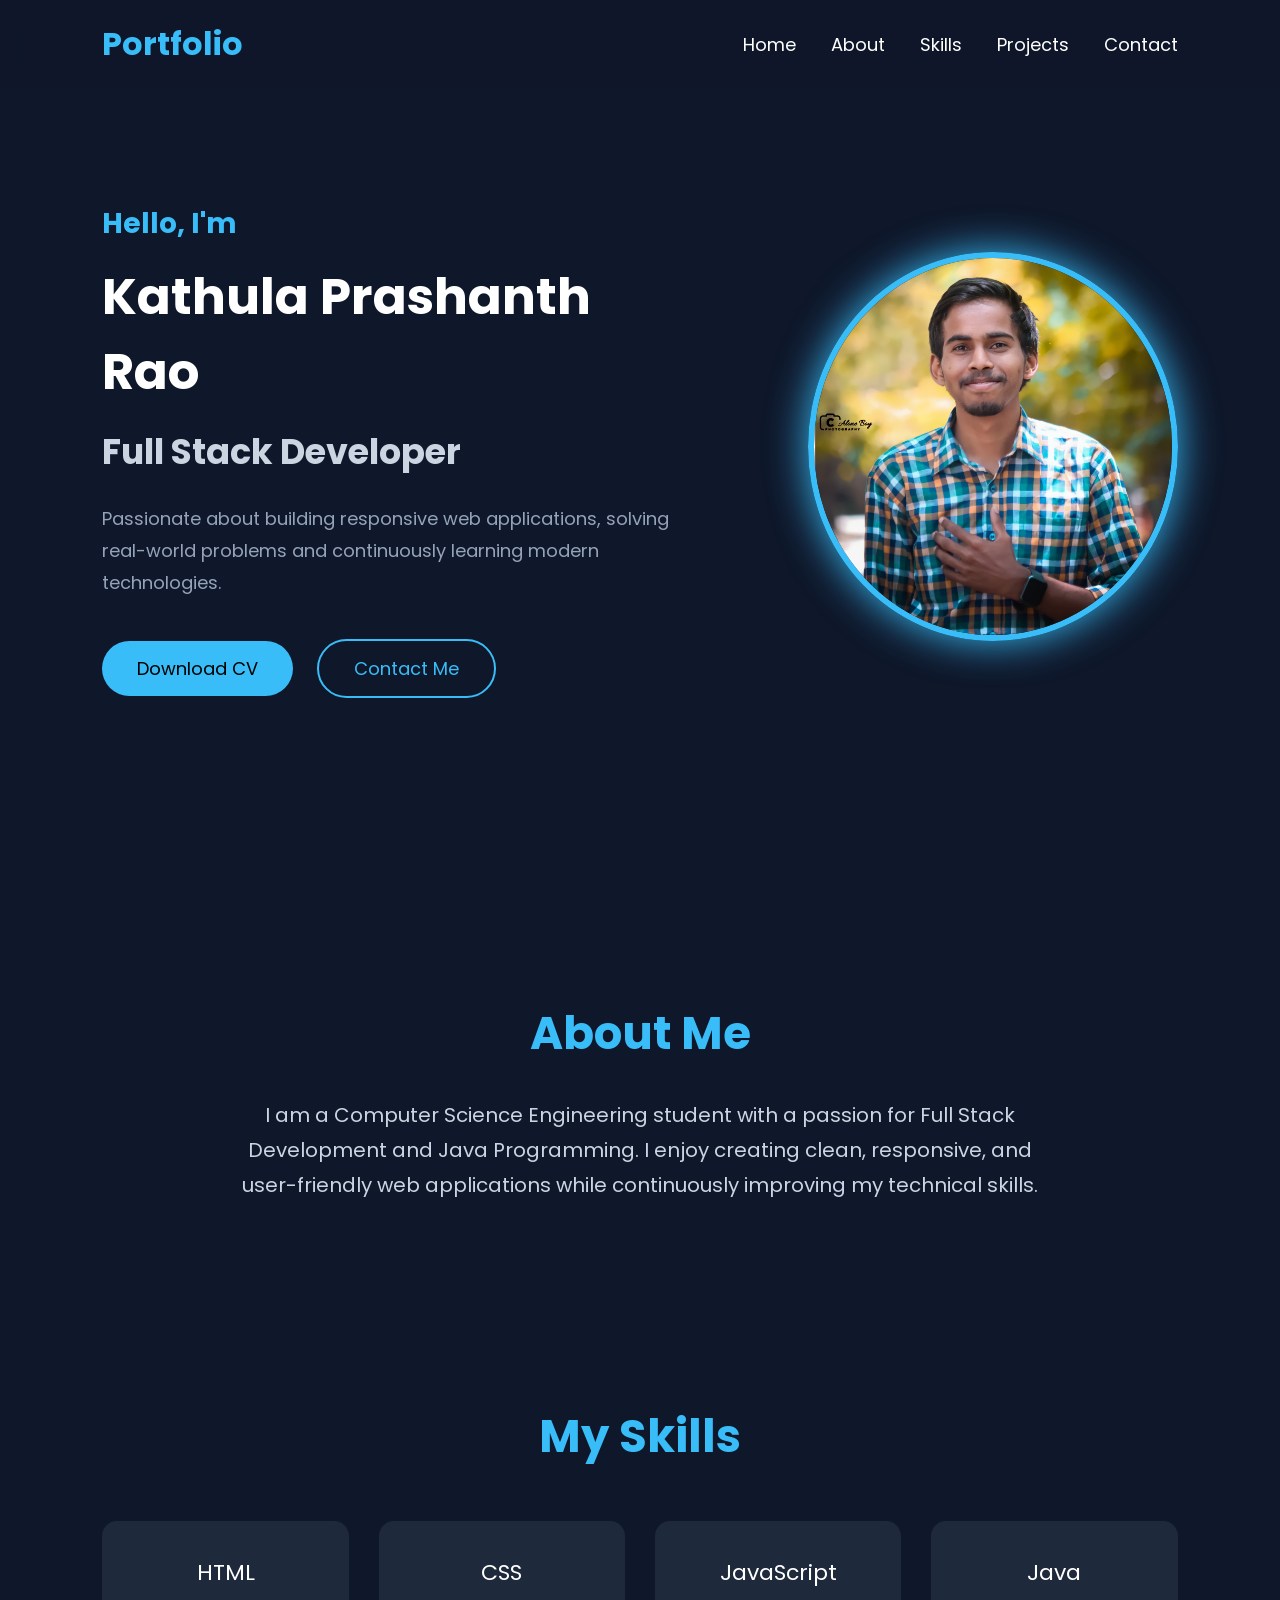
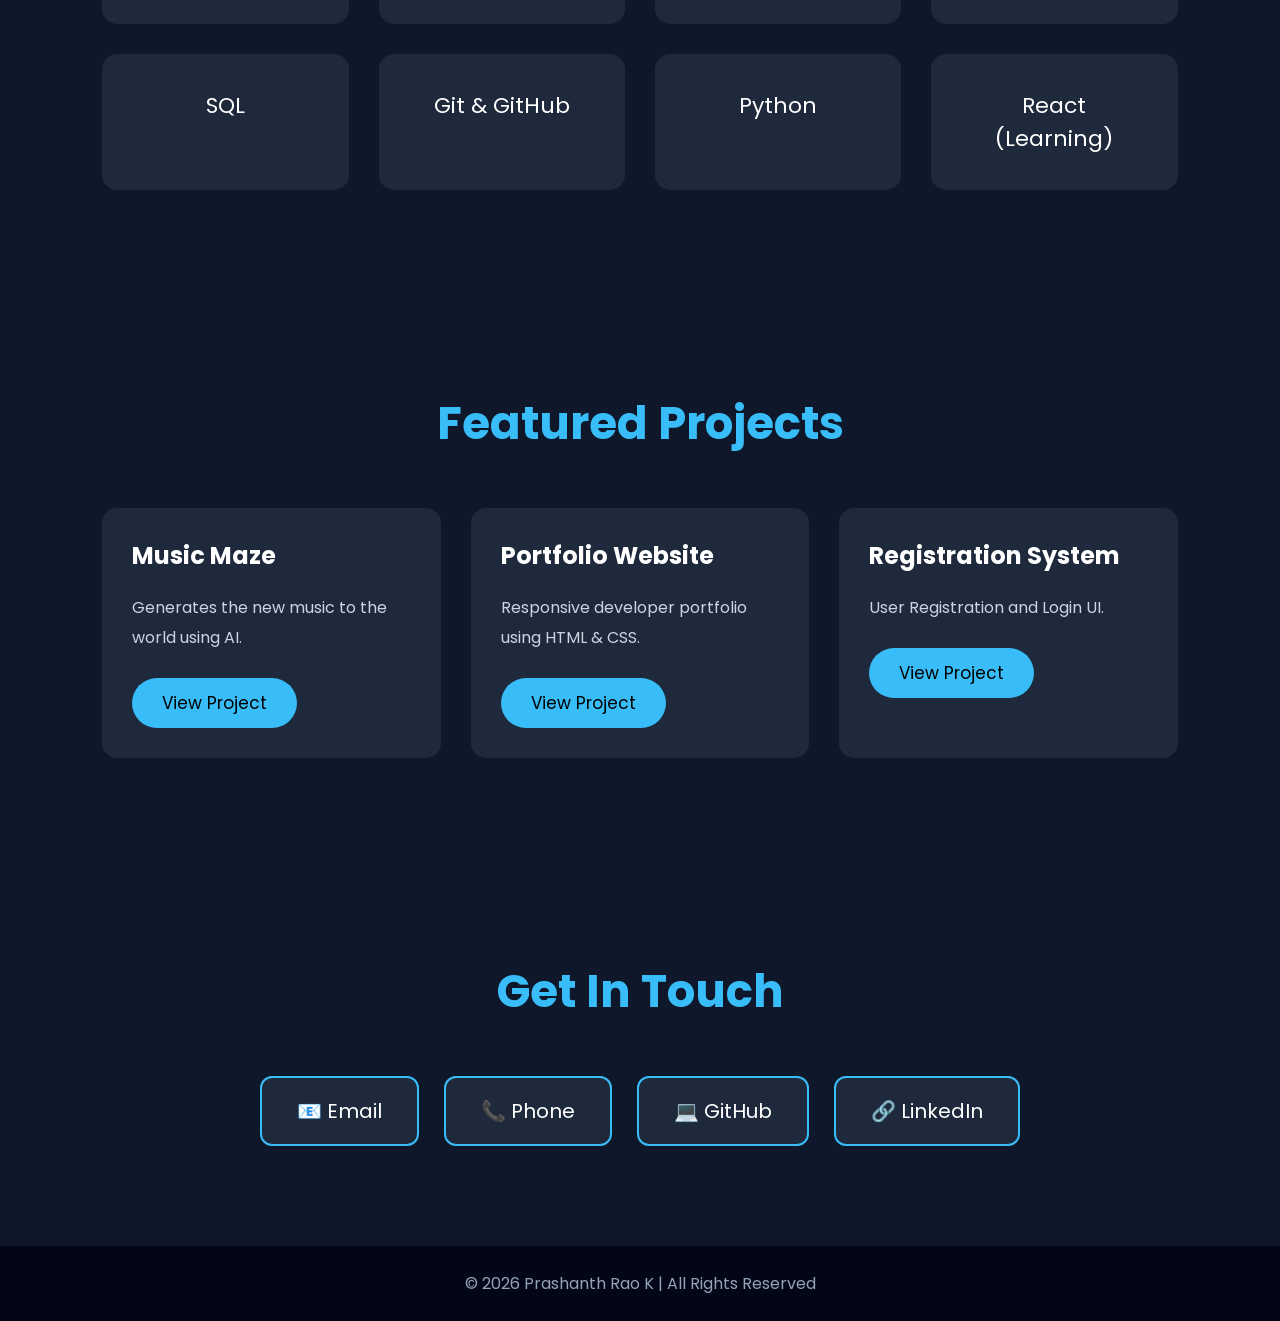
<file: index.html>
<!DOCTYPE html>
<html lang="en">
<head>
    <meta charset="UTF-8">
    <meta name="viewport" content="width=device-width, initial-scale=1.0">
    <title>Kathula Prashanth Rao | Portfolio</title>
    <link rel="stylesheet" href="style.css">
</head>
<body>
    <!-- Navbar -->
    <nav>
        <h2>Portfolio</h2>
        <ul>
            <li><a href="#home">Home</a></li>
            <li><a href="#about">About</a></li>
            <li><a href="#skills">Skills</a></li>
            <li><a href="#projects">Projects</a></li>
            <li><a href="#contact">Contact</a></li>
        </ul>
    </nav>
    <!-- Hero Section -->
    <section class="hero" id="home">
        <div class="left">
            <h3>Hello, I'm</h3>
            <h1>Kathula Prashanth Rao</h1>
            <h2>Full Stack Developer</h2>
            <p>
                Passionate about building responsive web applications,

                solving real-world problems and continuously learning

                modern technologies.
            </p>
            <div class="buttons">
                <a href="K_Prashanth_Rao Resume 2.pdf" download>Download CV</a>
                <a href="#contact">Contact Me</a>
            </div>
        </div>
        <div class="right">
            <img src="WhatsApp Image 2025-05-09 at 9.07.01 PM.jpeg"Profile">
        </div>
    </section>
    <!-- About -->
    <section class="about" id="about">
        <h1>About Me</h1>
        <p>
            I am a Computer Science Engineering student with a passion

            for Full Stack Development and Java Programming.

            I enjoy creating clean, responsive, and user-friendly

            web applications while continuously improving my technical skills.
        </p>
    </section>
    <!-- Skills -->
    <section class="skills" id="skills">
        <h1>My Skills</h1>
        <div class="skill-container">
            <div class="card">HTML</div>
            <div class="card">CSS</div>
            <div class="card">JavaScript</div>
            <div class="card">Java</div>
            <div class="card">SQL</div>
            <div class="card">Git & GitHub</div>
            <div class="card">Python</div>
            <div class="card">React (Learning)</div>
        </div>
    </section>
    <!-- Projects -->
    <section class="projects" id="projects">
        <h1>Featured Projects</h1>
        <div class="project-container">
            <div class="project-card">
                <h2>Music Maze</h2>
                <p>

                    Generates the new music to the world using AI.

                </p>
                <button>View Project</button>
            </div>
            <div class="project-card">
                <h2>Portfolio Website</h2>
                <p>

                    Responsive developer portfolio using HTML & CSS.

                </p>
                <button>View Project</button>
            </div>

            <div class="project-card">
                <h2>Registration System</h2>
                <p>

                    User Registration and Login UI.

                </p>
                <button>View Project</button>
            </div>
        </div>
    </section>

<!-- Contact Section -->

<section class="contact" id="contact">

    <h1>Get In Touch</h1>

    <div class="contact-container">
        <a href="mailto:kathulaprashanth6@gmail.com" class="contact-btn">
            📧 Email
        </a>
        <a href="tel:+918328167208" class="contact-btn">
            📞 Phone
        </a>
        <a href="https://github.com/prashanth-2911" target="_blank" class="contact-btn">
            💻 GitHub
        </a>
        <a href="https://linkedin.com/in/prashanth-rao-kathula-184b68252/" target="_blank" class="contact-btn">
            🔗 LinkedIn
        </a>
    </div>
</section>

    <footer>
        <p>
            © 2026 Prashanth Rao K | All Rights Reserved
        </p>
    </footer>

</body>
</html>
</file>
<file: style.css>
/* Google Font */
@import url('https://fonts.googleapis.com/css2?family=Poppins:wght@300;400;500;600;700;800&display=swap');

*{
    margin:0;
    padding:0;
    box-sizing:border-box;
    font-family:'Poppins',sans-serif;
    scroll-behavior:smooth;
}

body{
    background:#0f172a;
    color:white;
}

/* ================= NAVBAR ================= */

nav{

    position:fixed;
    top:0;
    left:0;

    width:100%;

    display:flex;
    justify-content:space-between;
    align-items:center;

    padding:20px 8%;

    background:rgba(15,23,42,0.8);

    backdrop-filter:blur(12px);

    z-index:1000;

}

nav h2{

    font-size:32px;
    color:#38bdf8;

}

nav ul{

    display:flex;
    list-style:none;

}

nav ul li{

    margin-left:35px;

}

nav ul li a{

    text-decoration:none;

    color:white;

    font-size:18px;

    transition:0.3s;

}

nav ul li a:hover{

    color:#38bdf8;

}

/* ================= HERO ================= */

.hero{

    min-height:100vh;

    display:flex;

    justify-content:space-between;

    align-items:center;

    padding:120px 8%;

}

.left{

    width:55%;

}

.left h3{

    font-size:28px;
    color:#38bdf8;

}

.left h1{

    font-size:50px;

    margin:15px 0;

}

.left h2{

    font-size:35px;

    color:#cbd5e1;

}

.left p{

    margin-top:25px;

    line-height:32px;

    color:#94a3b8;

    font-size:18px;

}

/* Buttons */

.buttons{

    margin-top:40px;

}

.buttons a{

    text-decoration:none;

    display:inline-block;

    padding:14px 35px;

    margin-right:20px;

    border-radius:50px;

    font-size:18px;

    transition:0.4s;

}

.buttons a:first-child{

    background:#38bdf8;

    color:#000;

}

.buttons a:last-child{

    border:2px solid #38bdf8;

    color:#38bdf8;

}

.buttons a:hover{

    transform:translateY(-5px);

    box-shadow:0 0 20px #38bdf8;

}

/* Profile */

.right img{

    width:370px;

    border-radius:50%;

    border:6px solid #38bdf8;

    box-shadow:0 0 40px #38bdf8;

}

/* ================= ABOUT ================= */

.about{

    padding:100px 8%;

    text-align:center;

}

.about h1{

    font-size:45px;

    color:#38bdf8;

    margin-bottom:30px;

}

.about p{

    width:75%;

    margin:auto;

    color:#cbd5e1;

    line-height:35px;

    font-size:20px;

}

/* ================= SKILLS ================= */

.skills{

    padding:100px 8%;

}

.skills h1{

    text-align:center;

    color:#38bdf8;

    font-size:45px;

    margin-bottom:50px;

}

.skill-container{

    display:grid;

    grid-template-columns:repeat(auto-fit,minmax(220px,1fr));

    gap:30px;

}

.card{

    background:#1e293b;

    padding:35px;

    text-align:center;

    border-radius:15px;

    font-size:22px;

    transition:0.4s;

}

.card:hover{

    transform:translateY(-10px);

    box-shadow:0 0 25px #38bdf8;

}

/* ================= PROJECTS ================= */

.projects{

    padding:100px 8%;

}

.projects h1{

    text-align:center;

    color:#38bdf8;

    font-size:45px;

    margin-bottom:50px;

}

.project-container{

    display:grid;

    grid-template-columns:repeat(auto-fit,minmax(320px,1fr));

    gap:30px;

}

.project-card{

    background:#1e293b;

    border-radius:15px;

    padding:30px;

    transition:0.4s;

}

.project-card:hover{

    transform:scale(1.05);

    box-shadow:0 0 25px #38bdf8;

}

.project-card h2{

    margin-bottom:20px;

}

.project-card p{

    color:#cbd5e1;

    line-height:30px;

}

.project-card button{

    margin-top:25px;

    padding:12px 30px;

    border:none;

    background:#38bdf8;

    color:black;

    font-size:17px;

    border-radius:30px;

    cursor:pointer;

}

.project-card button:hover{

    background:white;

}

/* ================= CONTACT ================= */

.contact{

    padding:100px 8%;

    text-align:center;

}

.contact h1{

    color:#38bdf8;

    font-size:45px;

    margin-bottom:30px;

}

.contact p{

    font-size:20px;

    color:#cbd5e1;

    margin:15px;

}

/* ================= FOOTER ================= */

footer{

    background:#020617;

    text-align:center;

    padding:25px;

    color:#94a3b8;

}

/* ================= RESPONSIVE ================= */

@media(max-width:900px){

.hero{

    flex-direction:column-reverse;

    text-align:center;

}

.left{

    width:100%;

}

.right img{

    width:280px;

    margin-bottom:40px;

}

.left h1{

    font-size:50px;

}

nav{

    flex-direction:column;

}

nav ul{

    margin-top:15px;

}

nav ul li{

    margin:10px;

}

.about p{

    width:100%;

}

}

.contact{
    padding:100px 8%;
    text-align:center;
}

.contact h1{
    font-size:45px;
    color:#38bdf8;
    margin-bottom:50px;
}

.contact-container{
    display:flex;
    justify-content:center;
    flex-wrap:wrap;
    gap:25px;
}

.contact-btn{
    text-decoration:none;
    background:#1e293b;
    color:white;
    padding:18px 35px;
    border-radius:12px;
    font-size:20px;
    transition:0.3s;
    border:2px solid #38bdf8;
}

.contact-btn:hover{
    background:#38bdf8;
    color:#0f172a;
    transform:translateY(-5px);
    box-shadow:0 0 20px #38bdf8;
}
</file>
